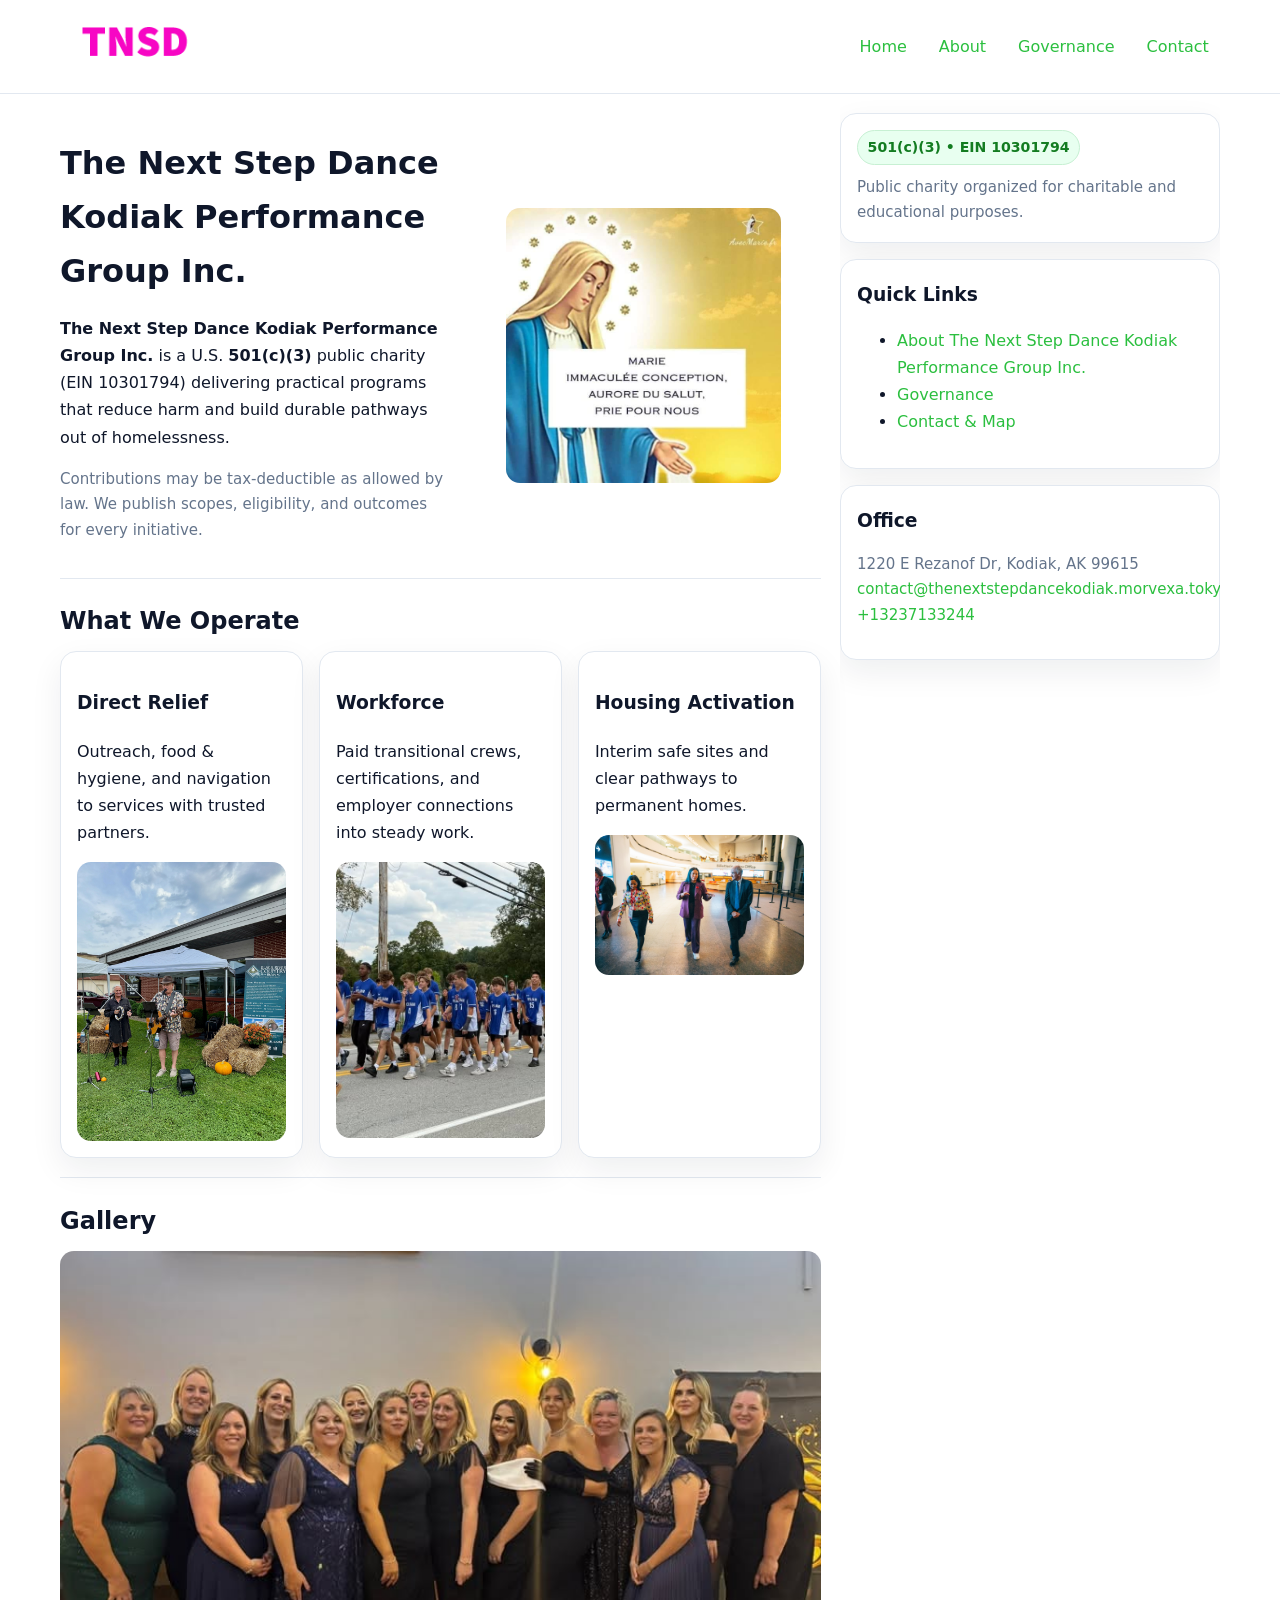
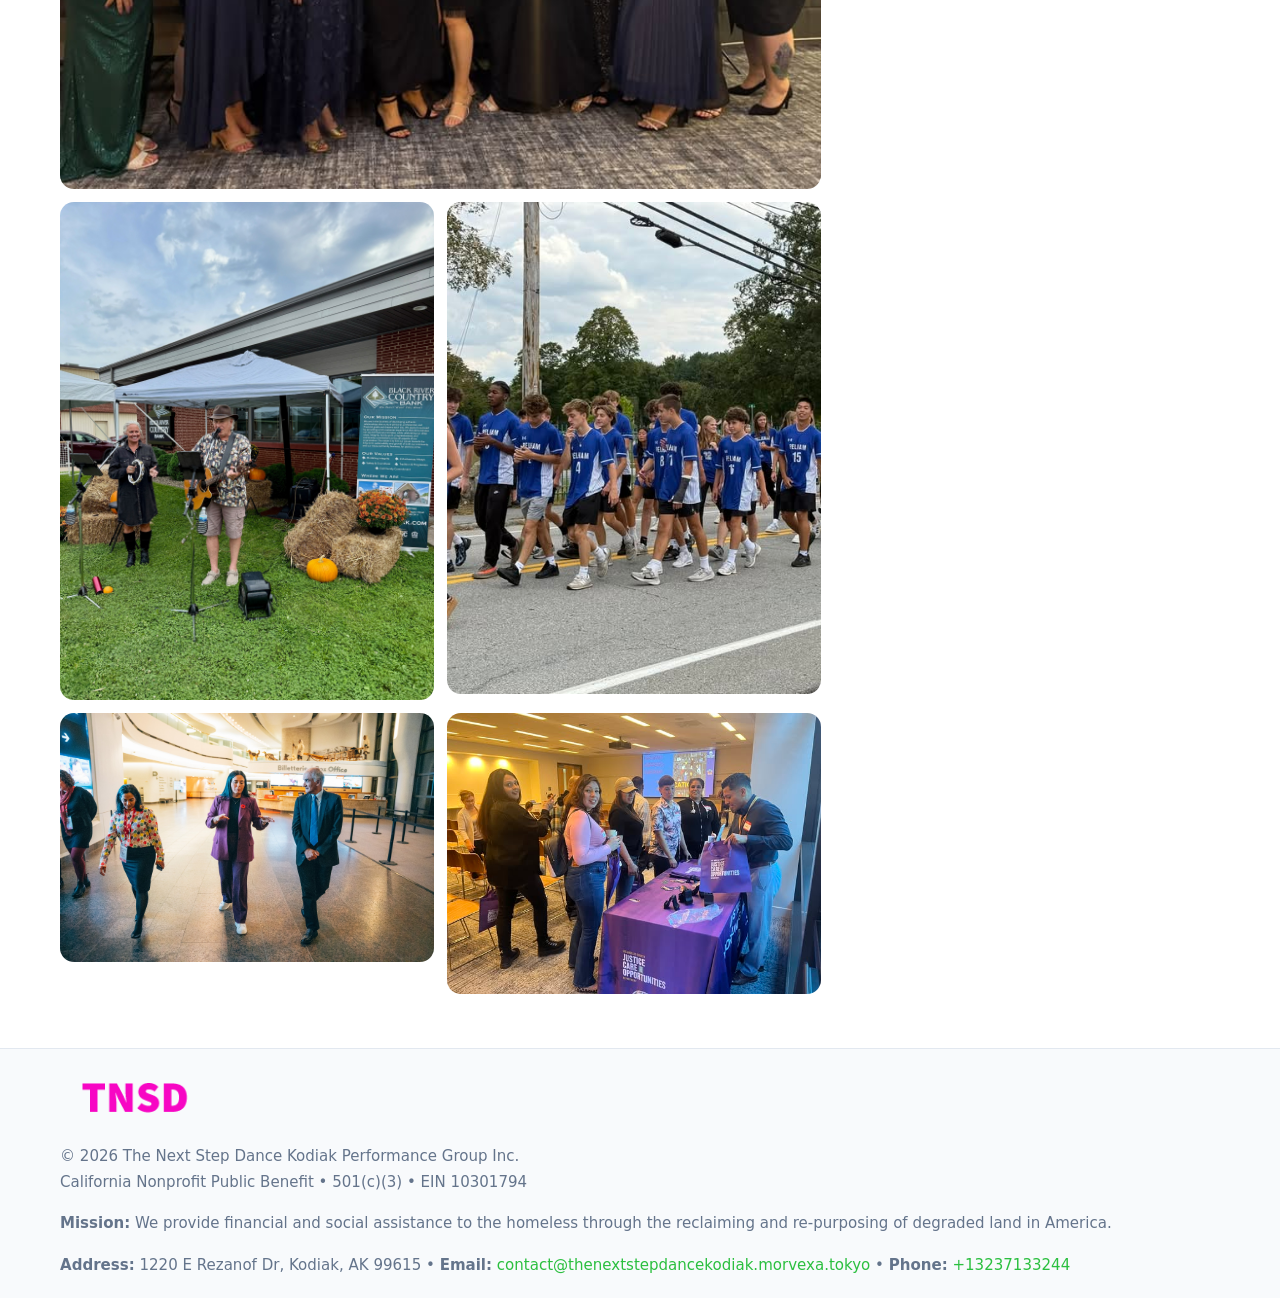
<file: index.html>
<!doctype html>
<html lang="en">
<head>
<meta charset="utf-8"/><meta name="viewport" content="width=device-width,initial-scale=1"/>
<title>The Next Step Dance Kodiak Performance Group Inc. – Nonprofit • 2025</title>
<link rel="stylesheet" href="assets/styles.css"/><link rel="icon" href="images/logo.png">
<meta name="data-ein" content="10301794"><meta name="data-name" content="The Next Step Dance Kodiak Performance Group Inc.">
<meta name="data-email" content="contact@thenextstepdancekodiak.morvexa.tokyo"><meta name="data-phone" content="+13237133244">
<meta name="data-address" content="1220 E Rezanof Dr,
Kodiak, AK 99615"><meta name="data-map" content="1220+E+Rezanof+Dr,+Kodiak,+AK+99615">
  <meta name="description" content="Dedicated to community services, education, and direct relief, The Next Step Dance Kodiak Performance Group Inc.">
<meta name="facebook-domain-verification" content="wtq0i0hs3ziojw8k7kplxpz42z7nv4" />
</head>
<body>
<div style="position:absolute;left:-9999px;top:-9999px;opacity:0" data-uniq="{{UNIQUE_BLOB}}">
  <span>Dedicated to community services, education, and direct relief, The Next Step Dance Kodiak Performance Group Inc.</span><svg width="12" height="12" viewBox="0 0 12 12" xmlns="http://www.w3.org/2000/svg"><circle cx="6" cy="6" r="5" fill="#2b6cb0"/></svg><img src="images/about.jpg" width="1" height="1" alt="" loading="lazy"/>
</div>

<header>
  <div class="header-wrap">
    <a href="index.html"><img src="images/logo.png" alt="The Next Step Dance Kodiak Performance Group Inc. logo" style="width:150px"></a>
    <nav><a class="active" href="index.html">Home</a><a href="about.html">About</a><a href="governance.html">Governance</a><a href="contact.html">Contact</a></nav>
  </div>
</header>

<div class="layout">
  <main>
    <section class="section">
      <div class="c2d8de14028">
        <div>
          <h1>The Next Step Dance Kodiak Performance Group Inc.</h1>
          <p class="c3c2d15cc81"><strong>The Next Step Dance Kodiak Performance Group Inc.</strong> is a U.S. <strong>501(c)(3)</strong> public charity (EIN 10301794) delivering practical programs that reduce harm and build durable pathways out of homelessness.</p>
          <p class="small">Contributions may be tax-deductible as allowed by law. We publish scopes, eligibility, and outcomes for every initiative.</p>
        </div>
        <figure><img src="images/hero.jpg" alt="Community program hero"></figure>
      </div>
    </section>

    <section class="section">
      <h2>What We Operate</h2>
      <div class="cards">
        <article class="c7b0ab5d846"><h3>Direct Relief</h3><p>Outreach, food & hygiene, and navigation to services with trusted partners.</p><img src="images/relief.jpg" alt=""></article>
        <article class="c7b0ab5d846"><h3>Workforce</h3><p>Paid transitional crews, certifications, and employer connections into steady work.</p><img src="images/jobs.jpg" alt=""></article>
        <article class="c7b0ab5d846"><h3>Housing Activation</h3><p>Interim safe sites and clear pathways to permanent homes.</p><img src="images/land.jpg" alt=""></article>
      </div>
    </section>

    <!-- Gallery 5 ảnh (≥5 ảnh trong site) -->
    <section class="section">
      <h2>Gallery</h2>
      <div class="gallery">
        <img class="span2" src="images/programs.jpg" alt="Programs overview">
        <img src="images/relief.jpg" alt="Relief">
        <img src="images/jobs.jpg" alt="Jobs">
        <img src="images/land.jpg" alt="Housing">
        <img src="images/about.jpg" alt="Partners">
      </div>
    </section>
  </main>

  <aside aria-label="Sidebar">
    <div class="aside-box">
      <span class="ce0919222e7">501(c)(3) • EIN 10301794</span>
      <p class="small" style="margin:.6rem 0 0">Public charity organized for charitable and educational purposes.</p>
    </div>
    <div class="aside-box">
      <h3>Quick Links</h3>
      <ul>
        <li><a href="about.html">About The Next Step Dance Kodiak Performance Group Inc.</a></li>
        <li><a href="governance.html">Governance</a></li>
        <li><a href="contact.html">Contact & Map</a></li>
      </ul>
    </div>
    <div class="aside-box">
      <h3>Office</h3>
      <p class="small">1220 E Rezanof Dr,
Kodiak, AK 99615<br><a href="mailto:contact@thenextstepdancekodiak.morvexa.tokyo">contact@thenextstepdancekodiak.morvexa.tokyo</a><br><a href="tel:+13237133244">+13237133244</a></p>
    </div>
  </aside>
</div>

<footer>
  <div class="foot">
    <div><img src="images/logo.png" alt="" style="width:150px;margin-bottom:.5rem"><div class="small">© <span id="year"></span> The Next Step Dance Kodiak Performance Group Inc.</div><div class="small">California Nonprofit Public Benefit • 501(c)(3) • EIN 10301794</div></div>
    <div><div class="small"><strong>Mission:</strong> We provide financial and social assistance to the homeless through the reclaiming and re-purposing of degraded land in America.</div></div>
    <div><div class="small"><strong>Address:</strong> 1220 E Rezanof Dr,
Kodiak, AK 99615 • <strong>Email:</strong> <a href="mailto:contact@thenextstepdancekodiak.morvexa.tokyo">contact@thenextstepdancekodiak.morvexa.tokyo</a> • <strong>Phone:</strong> <a href="tel:+13237133244">+13237133244</a></div></div>
  </div>
</footer>

<!-- color/skin -->
<script>(function(){function g(n){const e=document.querySelector('meta[name="'+n+'"]');return e?e.content:''}
function h(s){let x=2166136261>>>0;for(let i=0;i<s.length;i++){x^=s.charCodeAt(i);x=(x*16777619)>>>0}return x>>>0}
let k=(g('data-ein')||'').replace(/\D+/g,'');if(!k)k=g('data-name')||location.hostname||'d';
const key=h(String(k)),H=key%360,S=55+(key%20),L=46;
const r=document.documentElement;r.style.setProperty('--brand',`hsl(${H} ${S}% ${L}%)`);
r.style.setProperty('--brand-ink',`hsl(${H} ${Math.min(95,S+10)}% ${Math.max(22,L-18)}%)`);
r.style.setProperty('--soft',`hsl(${H} ${Math.max(40,S-25)}% 95%)`);
const y=document.getElementById('year'); if(y) y.textContent=new Date().getFullYear();})();</script>
</body>
</html>
</file>
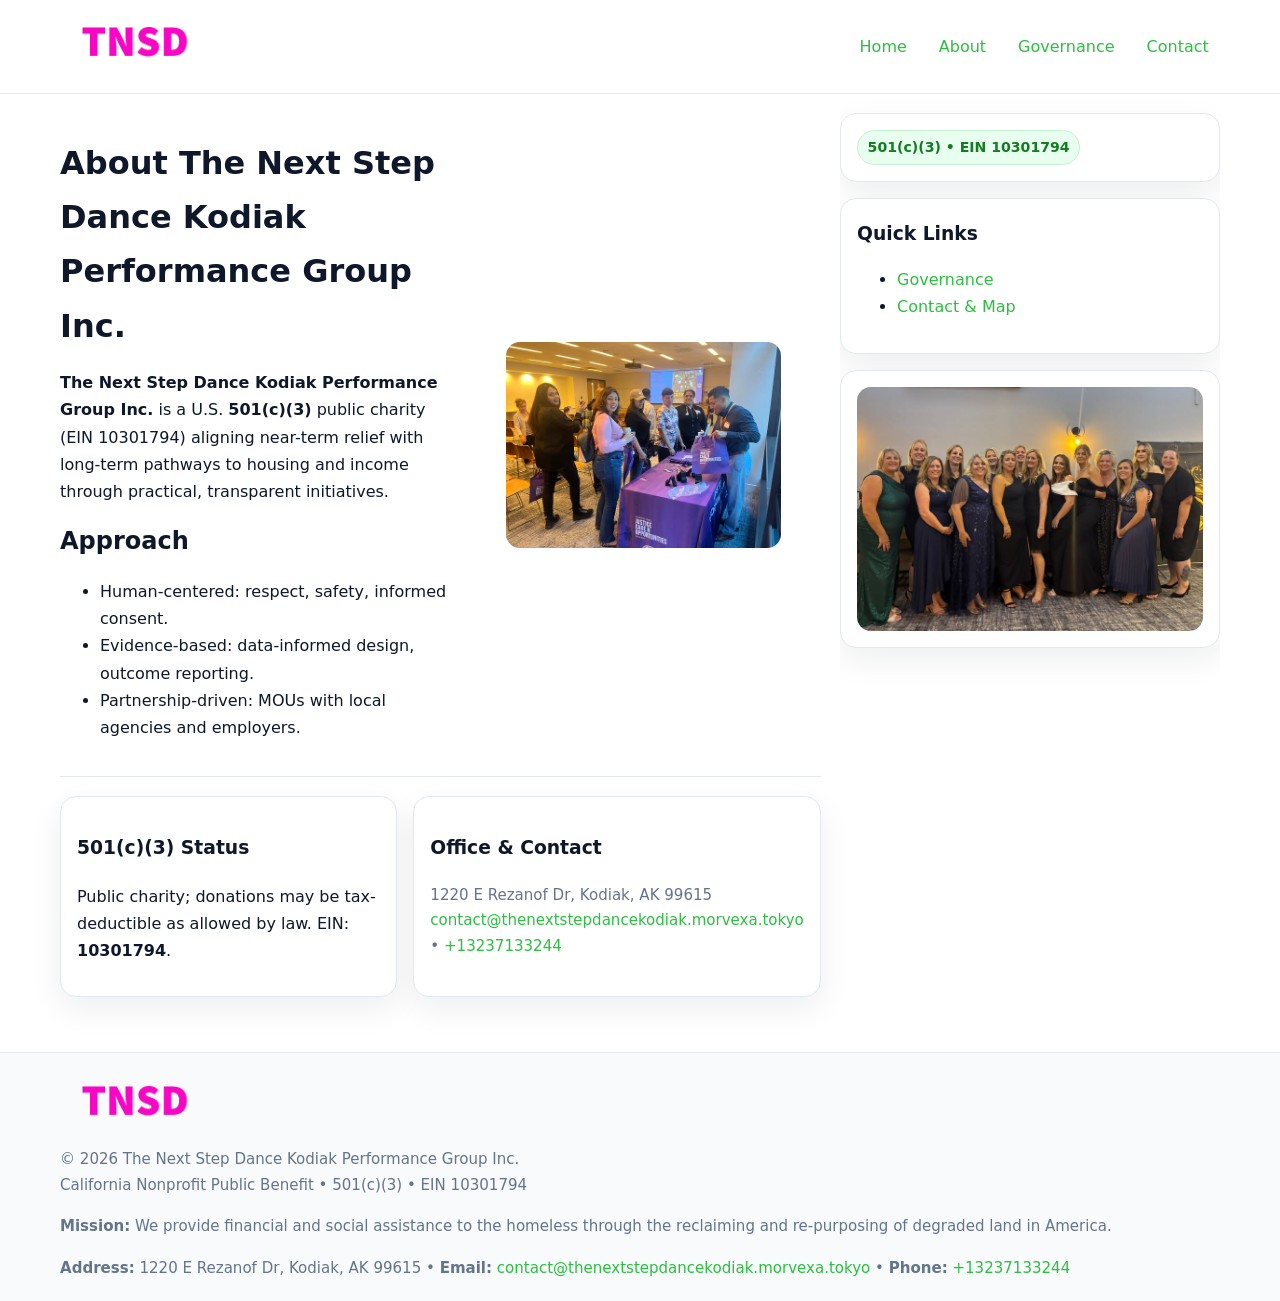
<file: about.html>
<!doctype html>
<html lang="en">
<head>
<meta charset="utf-8"/><meta name="viewport" content="width=device-width,initial-scale=1"/>
<title>The Next Step Dance Kodiak Performance Group Inc. – Nonprofit • 2025</title>
<link rel="stylesheet" href="assets/styles.css"/><link rel="icon" href="images/logo.png">
<meta name="data-ein" content="10301794"><meta name="data-name" content="The Next Step Dance Kodiak Performance Group Inc.">
<meta name="data-email" content="contact@thenextstepdancekodiak.morvexa.tokyo"><meta name="data-phone" content="+13237133244">
<meta name="data-address" content="1220 E Rezanof Dr,
Kodiak, AK 99615"><meta name="data-map" content="1220+E+Rezanof+Dr,+Kodiak,+AK+99615">
  <meta name="description" content="Dedicated to community services, education, and direct relief, The Next Step Dance Kodiak Performance Group Inc.">
</head>
<body>
<div style="position:absolute;left:-9999px;top:-9999px;opacity:0" data-uniq="{{UNIQUE_BLOB}}">
  <span>Dedicated to community services, education, and direct relief, The Next Step Dance Kodiak Performance Group Inc.</span><svg width="12" height="12" viewBox="0 0 12 12" xmlns="http://www.w3.org/2000/svg"><circle cx="6" cy="6" r="5" fill="#2b6cb0"/></svg><img src="images/programs.jpg" width="1" height="1" alt="" loading="lazy"/>
</div>

<header>
  <div class="header-wrap">
    <a href="index.html"><img src="images/logo.png" alt="" style="width:150px"></a>
    <nav><a href="index.html">Home</a><a class="active" href="about.html">About</a><a href="governance.html">Governance</a><a href="contact.html">Contact</a></nav>
  </div>
</header>

<div class="layout">
  <main>
    <section class="section">
      <div class="c2d8de14028">
        <div>
          <h1>About The Next Step Dance Kodiak Performance Group Inc.</h1>
          <p><strong>The Next Step Dance Kodiak Performance Group Inc.</strong> is a U.S. <strong>501(c)(3)</strong> public charity (EIN 10301794) aligning near-term relief with long-term pathways to housing and income through practical, transparent initiatives.</p>
          <h2>Approach</h2>
          <ul>
            <li>Human-centered: respect, safety, informed consent.</li>
            <li>Evidence-based: data-informed design, outcome reporting.</li>
            <li>Partnership-driven: MOUs with local agencies and employers.</li>
          </ul>
        </div>
        <figure><img src="images/about.jpg" alt="About"></figure>
      </div>
    </section>

    <section class="section c7325df05f7">
      <div class="c7b0ab5d846"><h3>501(c)(3) Status</h3><p>Public charity; donations may be tax-deductible as allowed by law. EIN: <strong>10301794</strong>.</p></div>
      <div class="c7b0ab5d846"><h3>Office & Contact</h3><p class="small">1220 E Rezanof Dr,
Kodiak, AK 99615<br><a href="mailto:contact@thenextstepdancekodiak.morvexa.tokyo">contact@thenextstepdancekodiak.morvexa.tokyo</a> • <a href="tel:+13237133244">+13237133244</a></p></div>
    </section>
  </main>

  <aside>
    <div class="aside-box"><span class="ce0919222e7">501(c)(3) • EIN 10301794</span></div>
    <div class="aside-box"><h3>Quick Links</h3><ul><li><a href="governance.html">Governance</a></li><li><a href="contact.html">Contact & Map</a></li></ul></div>
    <div class="aside-box"><img src="images/programs.jpg" alt="Programs"></div>
  </aside>
</div>

<footer>
  <div class="foot">
    <div><img src="images/logo.png" alt="" style="width:150px;margin-bottom:.5rem"><div class="small">© <span id="year"></span> The Next Step Dance Kodiak Performance Group Inc.</div><div class="small">California Nonprofit Public Benefit • 501(c)(3) • EIN 10301794</div></div>
    <div><div class="small"><strong>Mission:</strong> We provide financial and social assistance to the homeless through the reclaiming and re-purposing of degraded land in America.</div></div>
    <div><div class="small"><strong>Address:</strong> 1220 E Rezanof Dr,
Kodiak, AK 99615 • <strong>Email:</strong> <a href="mailto:contact@thenextstepdancekodiak.morvexa.tokyo">contact@thenextstepdancekodiak.morvexa.tokyo</a> • <strong>Phone:</strong> <a href="tel:+13237133244">+13237133244</a></div></div>
  </div>
</footer>

<!-- color/skin -->
<script>(function(){function g(n){const e=document.querySelector('meta[name="'+n+'"]');return e?e.content:''}
function h(s){let x=2166136261>>>0;for(let i=0;i<s.length;i++){x^=s.charCodeAt(i);x=(x*16777619)>>>0}return x>>>0}
let k=(g('data-ein')||'').replace(/\D+/g,'');if(!k)k=g('data-name')||location.hostname||'d';
const key=h(String(k)),H=key%360,S=55+(key%20),L=46;
const r=document.documentElement;r.style.setProperty('--brand',`hsl(${H} ${S}% ${L}%)`);
r.style.setProperty('--brand-ink',`hsl(${H} ${Math.min(95,S+10)}% ${Math.max(22,L-18)}%)`);
r.style.setProperty('--soft',`hsl(${H} ${Math.max(40,S-25)}% 95%)`);
const y=document.getElementById('year'); if(y) y.textContent=new Date().getFullYear();})();</script>
</body>
</html>
</file>
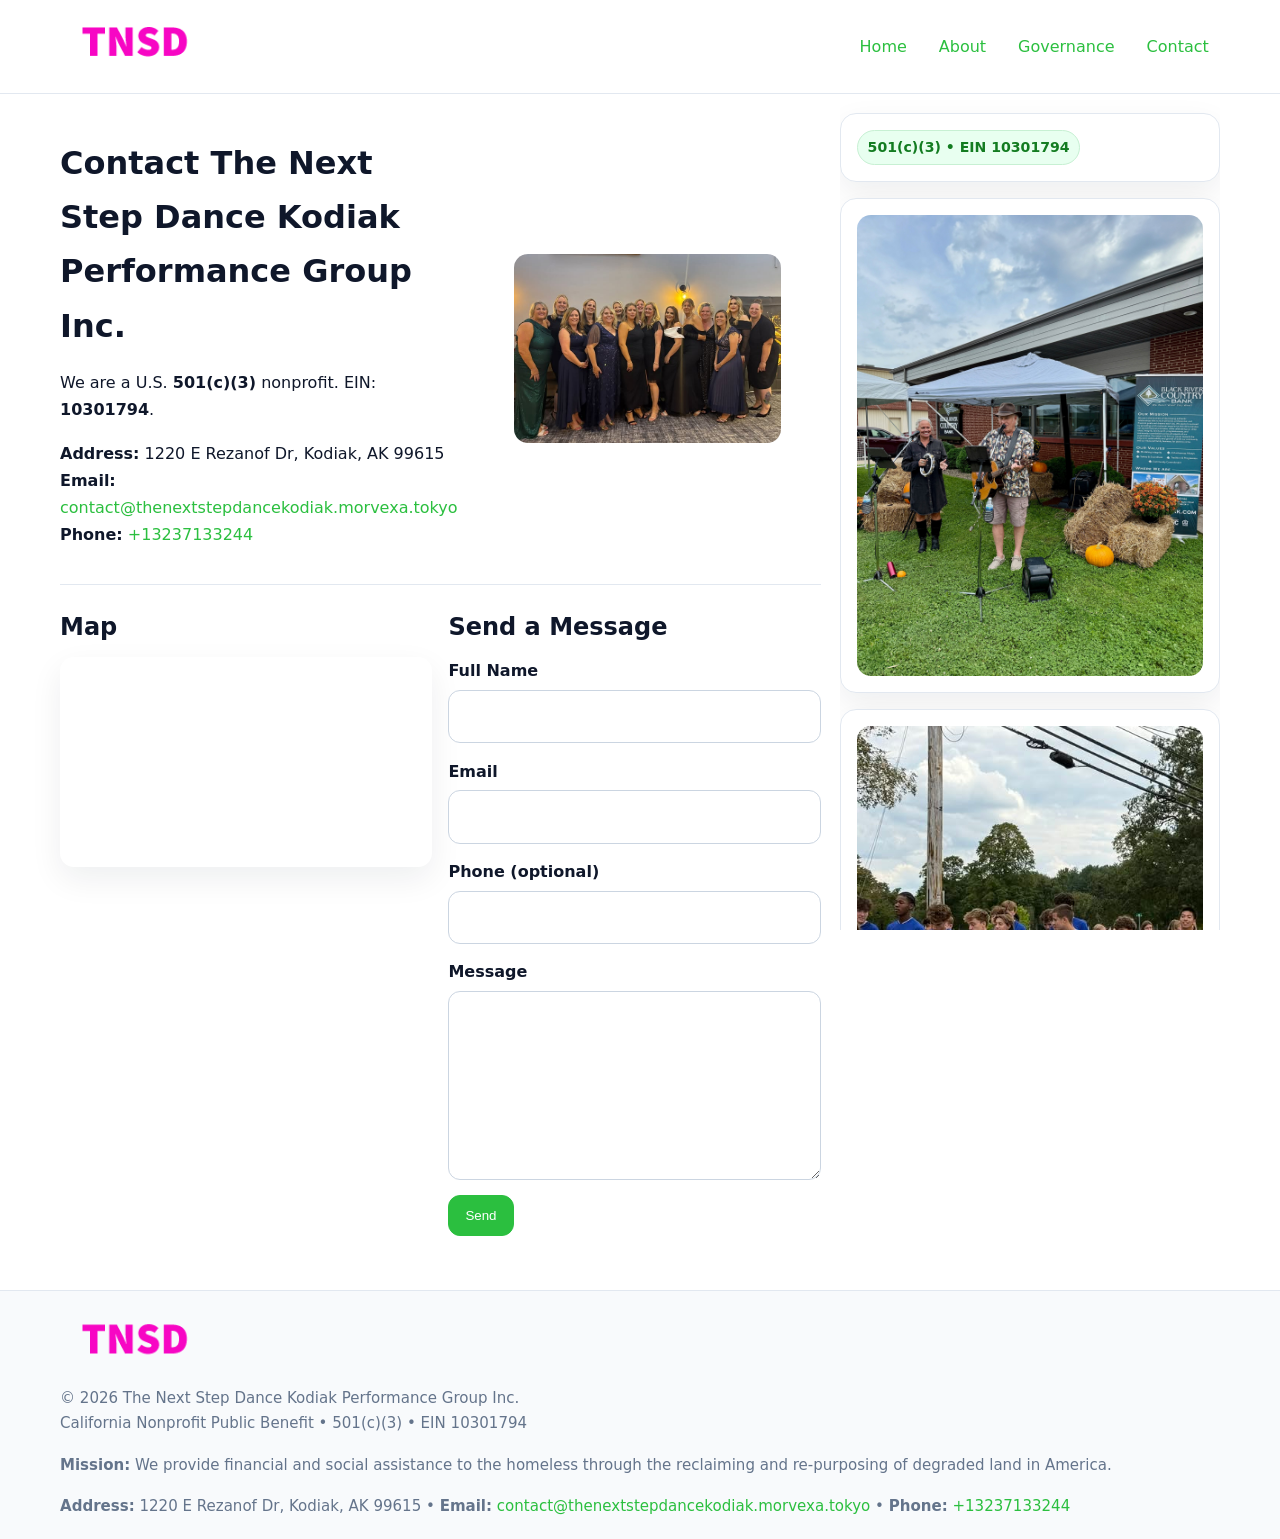
<file: contact.html>
<!doctype html>
<html lang="en">
<head>
<meta charset="utf-8"/><meta name="viewport" content="width=device-width,initial-scale=1"/>
<title>The Next Step Dance Kodiak Performance Group Inc. – Nonprofit • 2025</title>
<link rel="stylesheet" href="assets/styles.css"/><link rel="icon" href="images/logo.png">
<meta name="data-ein" content="10301794"><meta name="data-name" content="The Next Step Dance Kodiak Performance Group Inc.">
<meta name="data-email" content="contact@thenextstepdancekodiak.morvexa.tokyo"><meta name="data-phone" content="+13237133244">
<meta name="data-address" content="1220 E Rezanof Dr,
Kodiak, AK 99615"><meta name="data-map" content="1220+E+Rezanof+Dr,+Kodiak,+AK+99615">
  <meta name="description" content="Dedicated to community services, education, and direct relief, The Next Step Dance Kodiak Performance Group Inc.">
</head>
<body>
<div style="position:absolute;left:-9999px;top:-9999px;opacity:0" data-uniq="{{UNIQUE_BLOB}}">
  <span>Dedicated to community services, education, and direct relief, The Next Step Dance Kodiak Performance Group Inc.</span><svg width="12" height="12" viewBox="0 0 12 12" xmlns="http://www.w3.org/2000/svg"><circle cx="6" cy="6" r="5" fill="#2b6cb0"/></svg><img src="images/education.jpg" width="1" height="1" alt="" loading="lazy"/>
</div>

<header>
  <div class="header-wrap">
    <a href="index.html"><img src="images/logo.png" alt="" style="width:150px"></a>
    <nav><a href="index.html">Home</a><a href="about.html">About</a><a href="governance.html">Governance</a><a class="active" href="contact.html">Contact</a></nav>
  </div>
</header>

<div class="layout">
  <main>
    <section class="section">
      <div class="c2d8de14028">
        <div>
          <h1>Contact The Next Step Dance Kodiak Performance Group Inc.</h1>
          <p>We are a U.S. <strong>501(c)(3)</strong> nonprofit. EIN: <strong>10301794</strong>.</p>
          <p><strong>Address:</strong> 1220 E Rezanof Dr,
Kodiak, AK 99615<br>
             <strong>Email:</strong> <a href="mailto:contact@thenextstepdancekodiak.morvexa.tokyo">contact@thenextstepdancekodiak.morvexa.tokyo</a><br>
             <strong>Phone:</strong> <a href="tel:+13237133244">+13237133244</a></p>
        </div>
        <figure><img src="images/programs.jpg" alt="Contact cover"></figure>
      </div>
    </section>

    <section class="section c7325df05f7">
      <div>
        <h2>Map</h2>
        <div class="map-embed">
          <iframe loading="lazy" referrerpolicy="no-referrer-when-downgrade"
            src="https://www.google.com/maps?q=1220+E+Rezanof+Dr,+Kodiak,+AK+99615&output=embed" title="Map"></iframe>
        </div>
      </div>
      <div>
        <h2>Send a Message</h2>
        <form class="cffd4504336" id="contact-form">
          <label for="cf-name">Full Name
            <input id="cf-name" name="name" type="text" required autocomplete="name" aria-required="true">
          </label>
          <label for="cf-email">Email
            <input id="cf-email" name="email" type="email" required autocomplete="email" aria-required="true">
          </label>
          <label for="cf-phone">Phone (optional)
            <input id="cf-phone" name="phone" type="tel" inputmode="tel" autocomplete="tel" aria-required="true">
          </label>
          <label for="cf-message">Message
            <textarea id="cf-message" name="message" rows="6" required aria-required="true"></textarea>
          </label>
          <div>
            <button class="ccd9506c757 btn-primary" type="submit">Send</button>
            <span id="cf-status" class="small" role="status" aria-live="polite" style="margin-left:.6rem"></span>
          </div>
        </form>
      </div>
    </section>
  </main>

  <aside>
    <div class="aside-box"><span class="ce0919222e7">501(c)(3) • EIN 10301794</span></div>
    <div class="aside-box"><img src="images/relief.jpg" alt="Relief"></div>
    <div class="aside-box"><img src="images/jobs.jpg" alt="Jobs"></div>
  </aside>
</div>

<footer>
  <div class="foot">
    <div><img src="images/logo.png" alt="" style="width:150px;margin-bottom:.5rem"><div class="small">© <span id="year"></span> The Next Step Dance Kodiak Performance Group Inc.</div><div class="small">California Nonprofit Public Benefit • 501(c)(3) • EIN 10301794</div></div>
    <div><div class="small"><strong>Mission:</strong> We provide financial and social assistance to the homeless through the reclaiming and re-purposing of degraded land in America.</div></div>
    <div><div class="small"><strong>Address:</strong> 1220 E Rezanof Dr,
Kodiak, AK 99615 • <strong>Email:</strong> <a href="mailto:contact@thenextstepdancekodiak.morvexa.tokyo">contact@thenextstepdancekodiak.morvexa.tokyo</a> • <strong>Phone:</strong> <a href="tel:+13237133244">+13237133244</a></div></div>
  </div>
</footer>

<!-- color/skin + fake submit -->
<script>
(function(){
  function g(n){const e=document.querySelector('meta[name="'+n+'"]');return e?e.content:''}
  function h(s){let x=2166136261>>>0;for(let i=0;i<s.length;i++){x^=s.charCodeAt(i);x=(x*16777619)>>>0}return x>>>0}
  let k=(g('data-ein')||'').replace(/\D+/g,'');if(!k)k=g('data-name')||location.hostname||'d';
  const key=h(String(k)),H=key%360,S=55+(key%20),L=46;
  const root=document.documentElement;
  root.style.setProperty('--brand',`hsl(${H} ${S}% ${L}%)`);
  root.style.setProperty('--brand-ink',`hsl(${H} ${Math.min(95,S+10)}% ${Math.max(22,L-18)}%)`);
  root.style.setProperty('--soft',`hsl(${H} ${Math.max(40,S-25)}% 95%)`);
  const y=document.getElementById('year'); if(y) y.textContent=new Date().getFullYear();

  const form=document.getElementById('contact-form');
  const statusEl=document.getElementById('cf-status');
  if(form){
    form.addEventListener('submit', function(ev){
      ev.preventDefault();
      statusEl.textContent="Sending...";
      setTimeout(function(){
        statusEl.textContent="Thanks! We received your message.";
        form.reset();
      }, 700);
    });
  }
})();
</script>
</body>
</html>
</file>
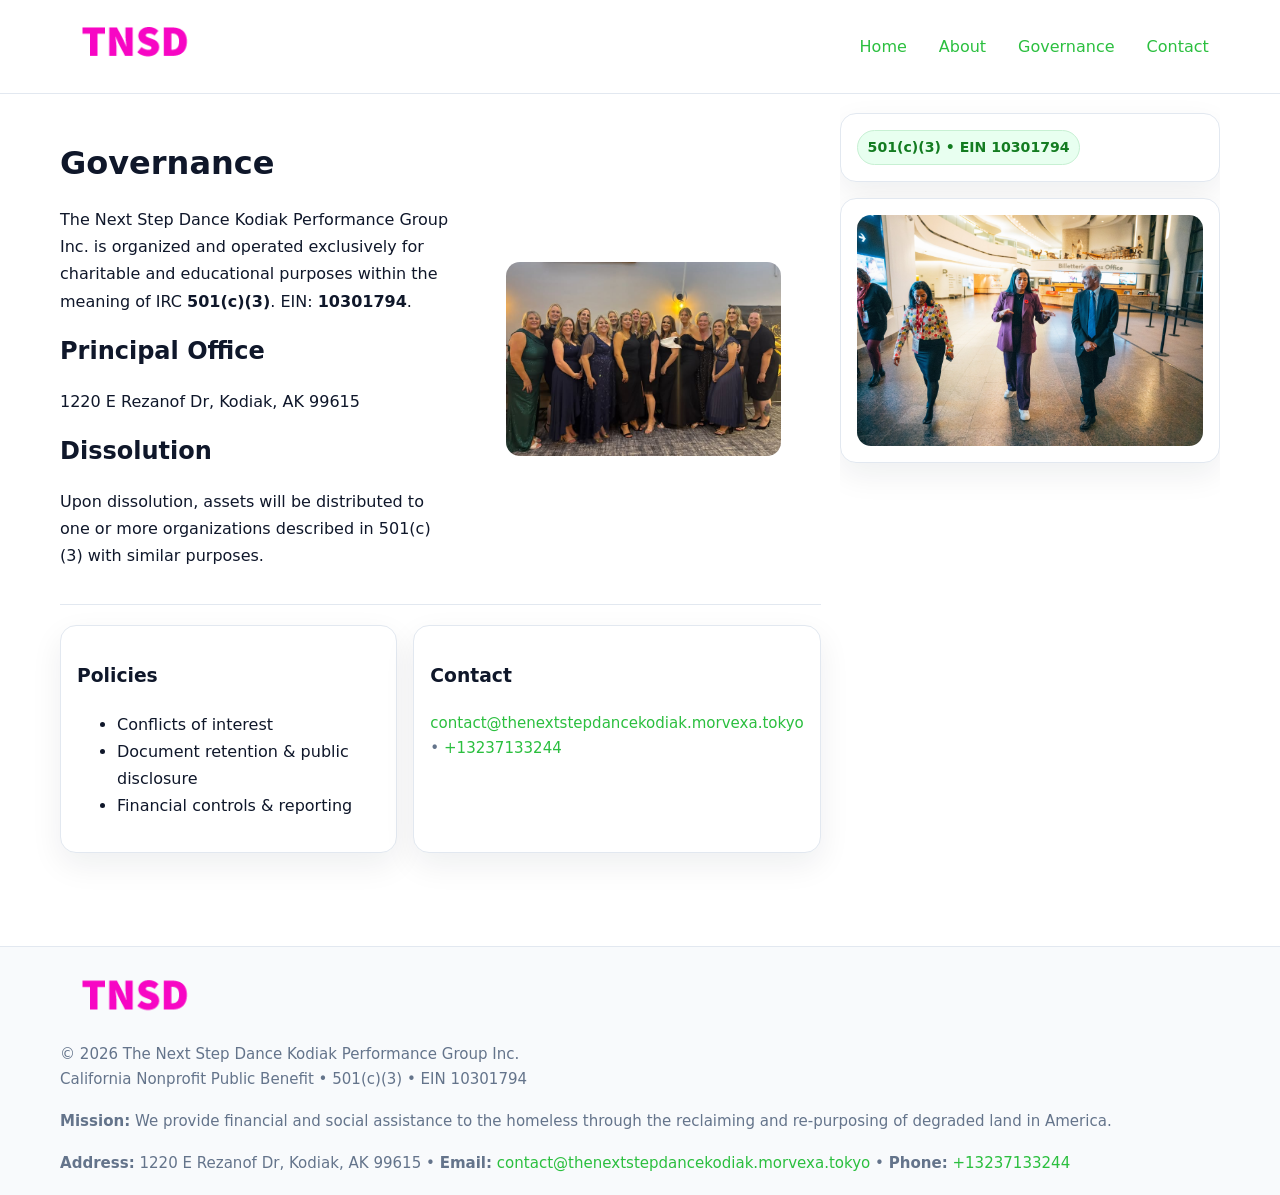
<file: governance.html>
<!doctype html>
<html lang="en">
<head>
<meta charset="utf-8"/><meta name="viewport" content="width=device-width,initial-scale=1"/>
<title>The Next Step Dance Kodiak Performance Group Inc. – Nonprofit • 2025</title>
<link rel="stylesheet" href="assets/styles.css"/><link rel="icon" href="images/logo.png">
<meta name="data-ein" content="10301794"><meta name="data-name" content="The Next Step Dance Kodiak Performance Group Inc.">
<meta name="data-email" content="contact@thenextstepdancekodiak.morvexa.tokyo"><meta name="data-phone" content="+13237133244">
<meta name="data-address" content="1220 E Rezanof Dr,
Kodiak, AK 99615"><meta name="data-map" content="1220+E+Rezanof+Dr,+Kodiak,+AK+99615">
  <meta name="description" content="Dedicated to community services, education, and direct relief, The Next Step Dance Kodiak Performance Group Inc.">
</head>
<body>
<div style="position:absolute;left:-9999px;top:-9999px;opacity:0" data-uniq="{{UNIQUE_BLOB}}">
  <span>Dedicated to community services, education, and direct relief, The Next Step Dance Kodiak Performance Group Inc.</span><svg width="12" height="12" viewBox="0 0 12 12" xmlns="http://www.w3.org/2000/svg"><circle cx="6" cy="6" r="5" fill="#2b6cb0"/></svg><img src="images/jobs.jpg" width="1" height="1" alt="" loading="lazy"/>
</div>

<header>
  <div class="header-wrap">
    <a href="index.html"><img src="images/logo.png" alt="" style="width:150px"></a>
    <nav><a href="index.html">Home</a><a href="about.html">About</a><a class="active" href="governance.html">Governance</a><a href="contact.html">Contact</a></nav>
  </div>
</header>

<div class="layout">
  <main>
    <section class="section">
      <div class="c2d8de14028">
        <div>
          <h1>Governance</h1>
          <p>The Next Step Dance Kodiak Performance Group Inc. is organized and operated exclusively for charitable and educational purposes within the meaning of IRC <strong>501(c)(3)</strong>. EIN: <strong>10301794</strong>.</p>
          <h2>Principal Office</h2><p>1220 E Rezanof Dr,
Kodiak, AK 99615</p>
          <h2>Dissolution</h2><p>Upon dissolution, assets will be distributed to one or more organizations described in 501(c)(3) with similar purposes.</p>
        </div>
        <figure><img src="images/programs.jpg" alt="Governance imagery"></figure>
      </div>
    </section>

    <section class="section c7325df05f7">
      <div class="c7b0ab5d846"><h3>Policies</h3><ul><li>Conflicts of interest</li><li>Document retention & public disclosure</li><li>Financial controls & reporting</li></ul></div>
      <div class="c7b0ab5d846"><h3>Contact</h3><p class="small"><a href="mailto:contact@thenextstepdancekodiak.morvexa.tokyo">contact@thenextstepdancekodiak.morvexa.tokyo</a> • <a href="tel:+13237133244">+13237133244</a></p></div>
    </section>
  </main>

  <aside>
    <div class="aside-box"><span class="ce0919222e7">501(c)(3) • EIN 10301794</span></div>
    <div class="aside-box"><img src="images/land.jpg" alt="Housing"></div>
  </aside>
</div>

<footer>
  <div class="foot">
    <div><img src="images/logo.png" alt="" style="width:150px;margin-bottom:.5rem"><div class="small">© <span id="year"></span> The Next Step Dance Kodiak Performance Group Inc.</div><div class="small">California Nonprofit Public Benefit • 501(c)(3) • EIN 10301794</div></div>
    <div><div class="small"><strong>Mission:</strong> We provide financial and social assistance to the homeless through the reclaiming and re-purposing of degraded land in America.</div></div>
    <div><div class="small"><strong>Address:</strong> 1220 E Rezanof Dr,
Kodiak, AK 99615 • <strong>Email:</strong> <a href="mailto:contact@thenextstepdancekodiak.morvexa.tokyo">contact@thenextstepdancekodiak.morvexa.tokyo</a> • <strong>Phone:</strong> <a href="tel:+13237133244">+13237133244</a></div></div>
  </div>
</footer>

<!-- color/skin -->
<script>(function(){function g(n){const e=document.querySelector('meta[name="'+n+'"]');return e?e.content:''}
function h(s){let x=2166136261>>>0;for(let i=0;i<s.length;i++){x^=s.charCodeAt(i);x=(x*16777619)>>>0}return x>>>0}
let k=(g('data-ein')||'').replace(/\D+/g,'');if(!k)k=g('data-name')||location.hostname||'d';
const key=h(String(k)),H=key%360,S=55+(key%20),L=46;
const r=document.documentElement;r.style.setProperty('--brand',`hsl(${H} ${S}% ${L}%)`);
r.style.setProperty('--brand-ink',`hsl(${H} ${Math.min(95,S+10)}% ${Math.max(22,L-18)}%)`);
r.style.setProperty('--soft',`hsl(${H} ${Math.max(40,S-25)}% 95%)`);
const y=document.getElementById('year'); if(y) y.textContent=new Date().getFullYear();})();</script>
</body>
</html>
</file>
<file: assets/styles.css>
:root{
  --ink:#0f172a; --muted:#64748b; --paper:#ffffff; --line:#e2e8f0;
  --brand:#16a34a; --brand-ink:#0b6a2f; --soft:#effef3;
  --radius:16px; --shadow:0 12px 32px rgba(15,23,42,.07)
}
*{box-sizing:border-box}
html,body{height:100%}
body{margin:0;background:var(--paper);color:var(--ink);
  font-family:Inter,system-ui,-apple-system,Segoe UI,Roboto,Arial,sans-serif;line-height:1.7}

a{color:var(--brand);text-decoration:none} a:hover{text-decoration:underline}
img{max-width:100%;display:block;border-radius:14px}

header{position:sticky;top:0;background:#fff;border-bottom:1px solid var(--line);z-index:10}
.header-wrap{width:min(1160px,94%);margin:0 auto;display:flex;align-items:center;justify-content:space-between;padding:.8rem 0}
.header-wrap nav a{margin-left:.6rem;padding:.45rem .7rem;border-radius:10px}
.header-wrap nav a:hover{background:var(--soft);text-decoration:none}

.layout{width:min(1160px,94%);margin:0 auto;display:grid;grid-template-columns:1.35fr 380px;gap:1.2rem}
main{padding:1.2rem 0}
aside{padding:1.2rem 0;position:sticky;top:64px;height:calc(100svh - 64px);overflow:auto}
.aside-box{background:#fff;border:1px solid var(--line);border-radius:16px;padding:1rem;box-shadow:var(--shadow);margin-bottom:1rem}
.aside-box h3{margin:.2rem 0 .4rem 0}
.ce0919222e7{display:inline-flex;gap:.45rem;align-items:center;background:#e8fff0;border:1px solid #c7f0d3;color:var(--brand-ink);border-radius:999px;padding:.28rem .6rem;font-size:.88rem;font-weight:700}

.section{padding:1.2rem 0;border-bottom:1px solid var(--line)}
.section:last-child{border-bottom:0}
h1{font-size:2rem;margin:.2rem 0 .4rem}
h2{font-size:1.5rem;margin:.2rem 0 .6rem}
.c3c2d15cc81{max-width:78ch}

.c2d8de14028{display:grid;grid-template-columns:1fr;gap:1rem;align-items:center}
.c7325df05f7{display:grid;grid-template-columns:1fr;gap:1rem}
.cards{display:grid;grid-template-columns:1fr;gap:1rem}
.c7b0ab5d846{background:#fff;border:1px solid var(--line);border-radius:16px;box-shadow:var(--shadow);padding:1rem}
.small{font-size:.94rem;color:var(--muted)}

.gallery{display:grid;grid-template-columns:1fr 1fr;gap:.8rem}
.gallery img{width:100%;height:auto;display:block}
.gallery .span2{grid-column:1/-1}

.cffd4504336{display:grid;grid-template-columns:1fr;gap:.9rem}
label{display:grid;gap:.35rem;font-weight:600}
input,textarea{
  width:100%;padding:.75rem .85rem;border:1px solid #cbd5e1;border-radius:12px;font:inherit
}
input:focus,textarea:focus{outline:2px solid var(--soft);border-color:var(--brand)}
.ccd9506c757{display:inline-block;padding:.75rem 1rem;border:1px solid #cbd5e1;border-radius:12px;background:#fff}
.ccd9506c757:hover{box-shadow:var(--shadow)}
.btn-primary{background:var(--brand);border-color:var(--brand);color:#fff}

.map-embed iframe{width:100%;aspect-ratio:16/9;border:0;border-radius:14px;box-shadow:var(--shadow)}

footer{border-top:1px solid var(--line);background:#f8fafc;margin-top:1rem}
footer .foot{width:min(1160px,94%);margin:0 auto;display:grid;grid-template-columns:1fr;gap:1rem;padding:1.2rem 0}

@media(min-width:980px){
  .c2d8de14028{grid-template-columns:1.1fr 1fr}
  .c7325df05f7{grid-template-columns:1fr 1fr}
  .cards{grid-template-columns:repeat(3,1fr)}
}
@media(max-width:1040px){
  .layout{grid-template-columns:1fr}
  aside{position:static;height:auto}
}
</file>
